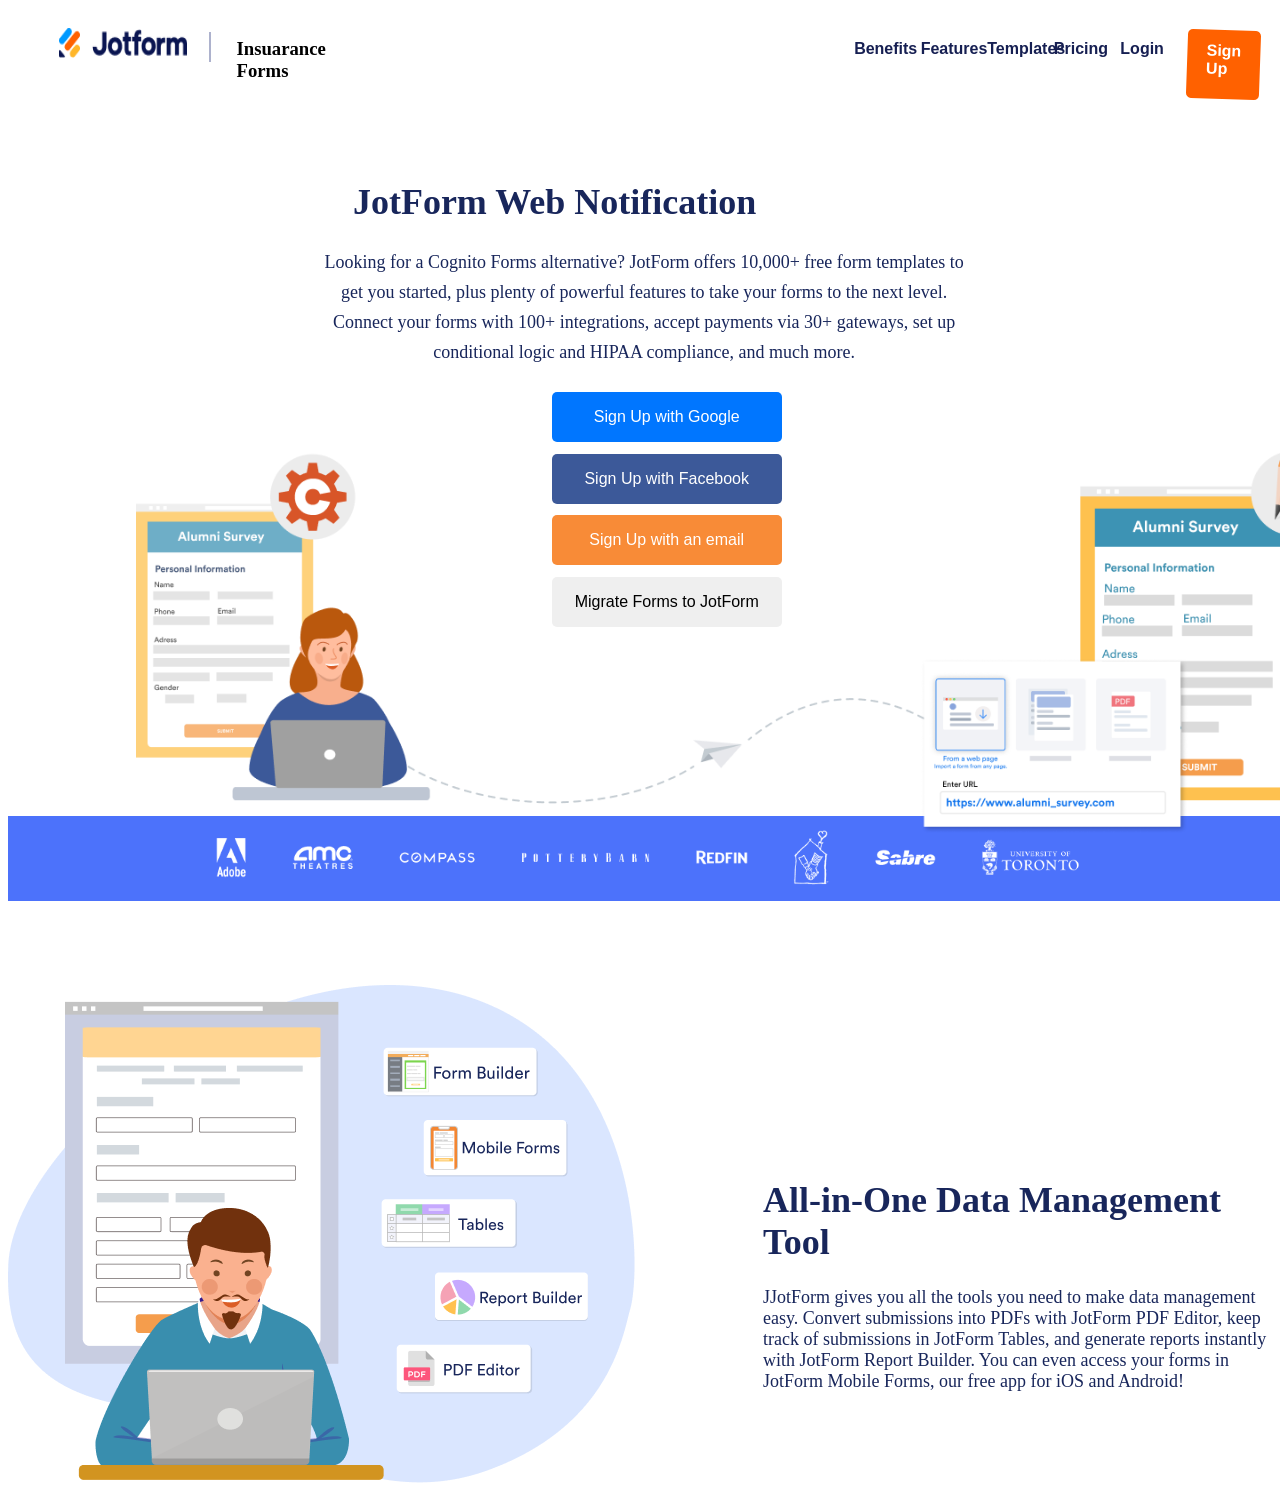
<file: index.html>
<!DOCTYPE html>
<html lang="en">
<head>
    <meta charset="UTF-8">
    <meta name="viewport" content="width=device-width, initial-scale=1.0">
    <title>Project2</title>
    <link rel="stylesheet" href="style/style.css">
    <link rel="preconnect" href="https://fonts.googleapis.com">
<link rel="preconnect" href="https://fonts.gstatic.com" crossorigin>
<link href="https://fonts.googleapis.com/css2?family=Google+Sans:ital,opsz,wght@0,17..18,400..700;1,17..18,400..700&family=Open+Sans:ital,wght@0,300..800;1,300..800&family=SN+Pro:ital,wght@0,200..900;1,200..900&display=swap" rel="stylesheet">
</head>
<body>
    <header><span class="f"><img class="logo" src="img/jotformlogo.png"><img class="cbk" src="img/line.png">
        <h3 class="iform">Insuarance Forms</h3></span>
    <nav>
        <a href="" class="a">Benefits</a>
        <a href="" class="a">Features</a>
        <a href="" class="a">Templates</a>
        <a href="" class="a">Pricing</a>
        <a href="" class="a">Login</a>
        <a href="" class="a su">Sign Up</a>
    </nav>
    
    </header>
    <img class="g1" src="img/mainpagebg.png">
    <div class="ip">
    <h1 class="baslik">JotForm Web Notification</h1>
    <p class="p1">Looking for a Cognito Forms alternative? JotForm offers 10,000+ free form templates to get you started, plus plenty of powerful features to take your forms to the next level. Connect your forms with 100+ integrations, accept payments via 30+ gateways, set up conditional logic and HIPAA compliance, and much more.</p>
    </div>
    <div class="bs">
        <button class="b1">Sign Up with Google</button>
        <button class="b2">Sign Up with Facebook</button>
        <button class="b3">Sign Up with an email</button>
        <button class="b4">Migrate Forms to JotForm</button>
    </div>
    <img class="blue" src="img/logoblock.png">
    <div class="fl">
    <img class="g2" src="img/secondpagebg.png">
    <div class="ip2">
        <h1 class="baslik2">All-in-One Data Management Tool</h1>
        <p class="p2">JJotForm gives you all the tools you need to make data management easy. Convert submissions into PDFs with JotForm PDF Editor, keep track of submissions in JotForm Tables, and generate reports instantly with JotForm Report Builder. You can even access your forms in JotForm Mobile Forms, our free app for iOS and Android!</p>
    </div>
    </div>
</body>
</html>
</file>
<file: style/style.css>
header{
  display: flex;
  margin-left: 4%;
  width: 6vw;
 /* margin-top: 2%;*/
}
nav{
  display: flex;
 /* flex: 1; */
  margin-left: 40vw;
  width: 40vw;
}
.g1{
  width: 1200px;
  margin-left: 10%;
  position: absolute;
  margin-top: 350px;
}
.ip{
  margin-top: 4%;
  margin-left: 24%;
  color: #18265B;
  font-size: 18px;
  font-weight: 400;
}
.p1{
  width: 52vw;
  text-align: center;
  line-height: 30px;
}
.baslik{
  width: 38vw;
  text-align: center;
  margin-top: 80px;
  text-align: center;
}
.blue{
  margin-top: 15%;
  width: 100vw;
}
.bs{
  width: 18vw;
  margin-left: 43%;
  display: flex;
  flex-direction: column;
  margin-top: 2%;
  color: #18265B;
  font-size: 18px;
  font-weight: 400;
}
.b1{
  box-sizing: border-box;
  height: 50px;
  margin-bottom: 5%;
 background-color: #0076FF;
 color: white;
 border-radius: 5px;
 border: transparent;
 font-size: 16px;
 font-weight: 400;
}
.b2{
  box-sizing: border-box;
  height: 50px;
  margin-bottom: 5%;
 background-color:#3C5999 ;
 color: white;
 border-radius: 5px;
 border: transparent;
 font-size: 16px;
 font-weight: 400;
}
.b3{
  box-sizing: border-box;
  height: 50px;
  margin-bottom: 5%;
  background-color:#F88B37;
  color: white;
  border-radius: 5px;
  border: transparent;
  font-size: 16px;
  font-weight: 400;
}
.b4{
  box-sizing: border-box;
  height: 50px;
  background-attachment: white;
  color: black;
  border-radius: 5px;
  border: transparent;
  font-size: 16px;
  font-weight: 400;
}
.cbk{
  margin-top: 24px;
margin-left: 8%;  
width: 2px;
height: 30px;
}
.iform{
  margin-left: 2vw;
  display: inline-block;
  width: 10vw;
  margin-top: 30px;
}
.f{
  display: flex;
  width: 25vw;
}
.a{
  color: #161F52;
  margin-top: 32px;
  margin-right: 2vw;
  width: 3.2vw;
  font-weight: bold;
  font-family: sans-serif;
  text-decoration: none;
}
.su{
  margin-right: 10vw;
  background-color: #ff6100;
  color: white;
  padding-left: 1.5vw;
  padding-right: 1.5vw;
  padding-top: 12px;
  padding-bottom: 12px;
  height: 45px;
  border-radius: 5px;
  width: 7vw;
  transform: rotate(2deg);
  margin-top: 22px;
  font-size: 16px;
}
.logo{
  margin-top: 20px;
  width: 10vw;
  height: 30px;
}
a:hover{
  color: #2680EB;
  text-decoration: underline;
}
.g2{
  margin-top: 80px;
}
.fl{
  display: flex;
}
.ip2{
  color: #18265B;
  font-size: 18px;
  font-weight: 400;
  margin-top: 250px;
  margin-left: 10vw;
}


@media screen and (max-width: 600px) {
  *{
      font-size: 12px;
  }
  .b1, .b2, .b3{
      font-size: 12px;
  }
  .b4{
      font-size: 10px;
  }
  nav{
      display: none;
  }
  .logo{
      width: 30vw;
  }
  .iform{
      width: 40vw;
  }
  .g1{
      display: none;
  }
  body {
    background: linear-gradient(135deg, 
      #ffffff 0%, 
      #ff7f50 30%, 
      #1e90ff 70%, 
      #000080 100%
    );
  }
  .g2{
      display: none;
  }
  .ip2{
      display: none;
  }
  .blue{
      margin-top: 180px;
  }
}

@media (min-width: 600px) and (max-width: 1024px) {
  nav{
      display: none;
  }
  .g2{
      display: none;
  }
  .b4{
      font-size: 15px;
  }
  .ip2{
      display: none;
  }
  .logo{
      width: 30vw;
  }
  .iform{
      width: 40vw;
      margin-top: 10px;
  }
  .blue{
      margin-top: 150px;
  }
}

@media (min-width: 1024px) {
  .g1{
      max-width: 1200px;
  }
}
</file>
